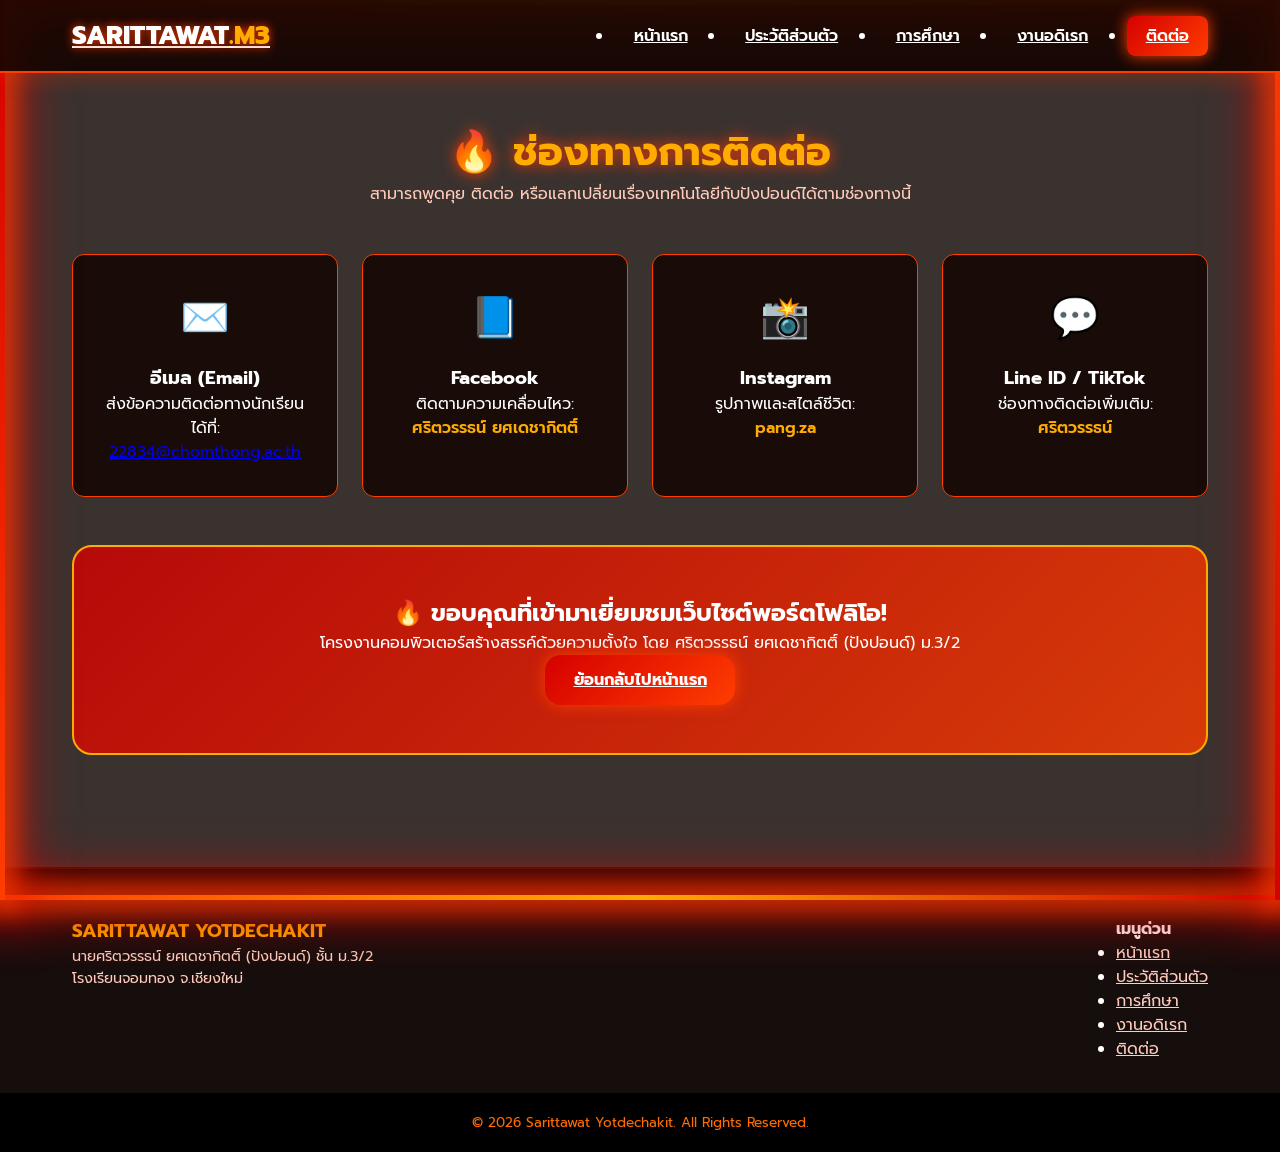
<file: contact.html>
<!DOCTYPE html>
<html lang="th">
<head>
    <meta charset="UTF-8">
    <meta name="viewport" content="width=device-width, initial-scale=1.0">
    <title>ติดต่อ | Sarittawat Yotdechakit</title>
    <link rel="stylesheet" href="style.css">
    <link href="https://fonts.googleapis.com/css2?family=Prompt:wght@300;400;500;600;700;800&display=swap" rel="stylesheet">
</head>
<body>

    <canvas id="fire-canvas"></canvas>
    <div class="wing-effect" id="wing-effect"></div>

    <div class="fiery-border top"></div>
    <div class="fiery-border bottom"></div>
    <div class="fiery-border left"></div>
    <div class="fiery-border right"></div>

    <header class="navbar-header">
        <nav class="navbar">
            <a href="index.html" class="logo">SARITTAWAT<span>.M3</span></a>
            <ul class="nav-links">
                <li><a href="index.html">หน้าแรก</a></li>
                <li><a href="profile.html">ประวัติส่วนตัว</a></li>
                <li><a href="education.html">การศึกษา</a></li>
                <li><a href="hobby.html">งานอดิเรก</a></li>
                <li><a href="contact.html" class="active">ติดต่อ</a></li>
            </ul>
        </nav>
    </header>

    <main class="page-main">
        <div class="page-header">
            <h1 class="page-title">🔥 ช่องทางการติดต่อ</h1>
            <p class="page-subtitle">สามารถพูดคุย ติดต่อ หรือแลกเปลี่ยนเรื่องเทคโนโลยีกับปังปอนด์ได้ตามช่องทางนี้</p>
        </div>

        <section class="contact-section">
            <div class="contact-grid">
                <div class="contact-card">
                    <div class="contact-icon">✉️</div>
                    <h3>อีเมล (Email)</h3>
                    <p>ส่งข้อความติดต่อทางนักเรียนได้ที่:</p>
                    <a href="mailto:22834@chomthong.ac.th" class="contact-link">22834@chomthong.ac.th</a>
                </div>

                <div class="contact-card">
                    <div class="contact-icon">📘</div>
                    <h3>Facebook</h3>
                    <p>ติดตามความเคลื่อนไหว:</p>
                    <span class="contact-detail">ศริตวรรธน์ ยศเดชากิตติ์</span>
                </div>

                <div class="contact-card">
                    <div class="contact-icon">📸</div>
                    <h3>Instagram</h3>
                    <p>รูปภาพและสไตล์ชีวิต:</p>
                    <span class="contact-detail">pang.za</span>
                </div>

                <div class="contact-card">
                    <div class="contact-icon">💬</div>
                    <h3>Line ID / TikTok</h3>
                    <p>ช่องทางติดต่อเพิ่มเติม:</p>
                    <span class="contact-detail">ศริตวรรธน์</span>
                </div>
            </div>

            <div class="cta-box">
                <h2>🔥 ขอบคุณที่เข้ามาเยี่ยมชมเว็บไซต์พอร์ตโฟลิโอ!</h2>
                <p>โครงงานคอมพิวเตอร์สร้างสรรค์ด้วยความตั้งใจ โดย ศริตวรรธน์ ยศเดชากิตติ์ (ปังปอนด์) ม.3/2</p>
                <a href="index.html" class="btn btn-primary cta-trigger">ย้อนกลับไปหน้าแรก</a>
            </div>
        </section>
    </main>

    <footer class="site-footer">
        <div class="footer-container">
            <div class="footer-info">
                <h3>SARITTAWAT YOTDECHAKIT</h3>
                <p>นายศริตวรรธน์ ยศเดชากิตติ์ (ปังปอนด์) ชั้น ม.3/2</p>
                <p>โรงเรียนจอมทอง จ.เชียงใหม่</p>
            </div>
            <div class="footer-links">
                <h4>เมนูด่วน</h4>
                <ul>
                    <li><a href="index.html">หน้าแรก</a></li>
                    <li><a href="profile.html">ประวัติส่วนตัว</a></li>
                    <li><a href="education.html">การศึกษา</a></li>
                    <li><a href="hobby.html">งานอดิเรก</a></li>
                    <li><a href="contact.html">ติดต่อ</a></li>
                </ul>
            </div>
        </div>
        <div class="footer-bottom">
            <p>&copy; 2026 Sarittawat Yotdechakit. All Rights Reserved.</p>
        </div>
    </footer>

    <script src="script.js"></script>
</body>
</html>
</file>
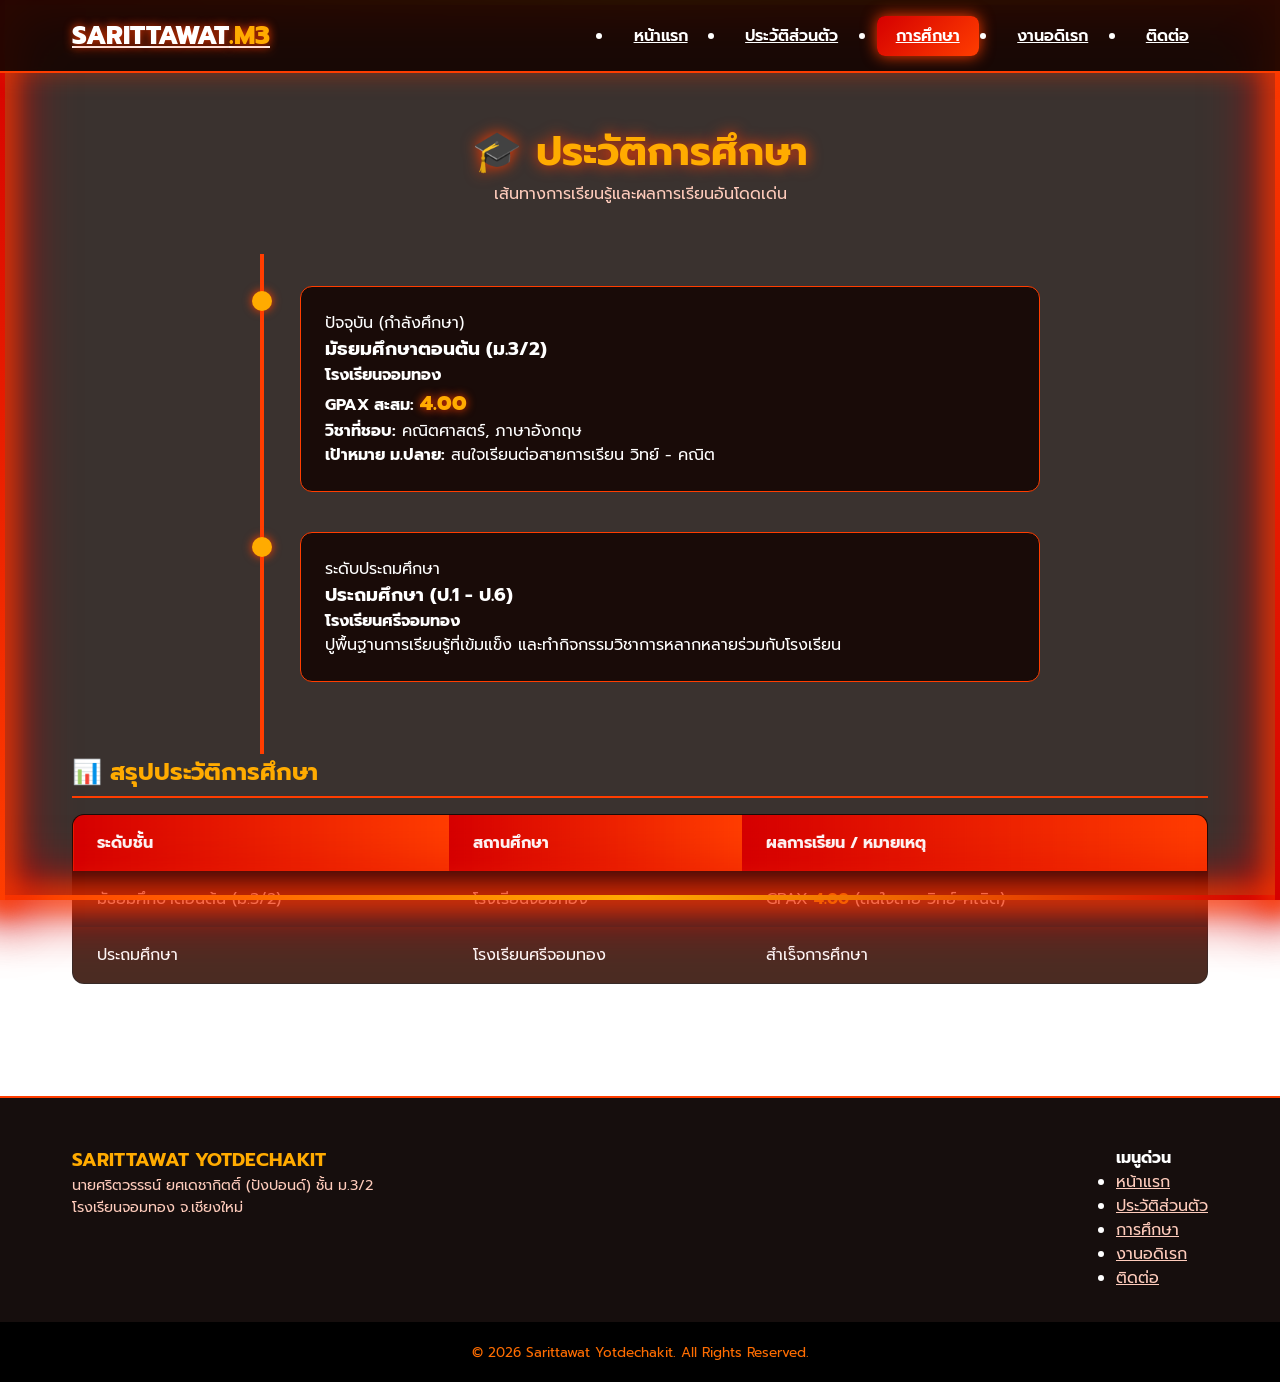
<file: education.html>
<!DOCTYPE html>
<html lang="th">
<head>
    <meta charset="UTF-8">
    <meta name="viewport" content="width=device-width, initial-scale=1.0">
    <title>การศึกษา | Sarittawat Yotdechakit</title>
    <link rel="stylesheet" href="style.css">
    <link href="https://fonts.googleapis.com/css2?family=Prompt:wght@300;400;500;600;700;800&display=swap" rel="stylesheet">
</head>
<body>

    <canvas id="fire-canvas"></canvas>
    <div class="wing-effect" id="wing-effect"></div>

    <div class="fiery-border top"></div>
    <div class="fiery-border bottom"></div>
    <div class="fiery-border left"></div>
    <div class="fiery-border right"></div>

    <header class="navbar-header">
        <nav class="navbar">
            <a href="index.html" class="logo">SARITTAWAT<span>.M3</span></a>
            <ul class="nav-links">
                <li><a href="index.html">หน้าแรก</a></li>
                <li><a href="profile.html">ประวัติส่วนตัว</a></li>
                <li><a href="education.html" class="active">การศึกษา</a></li>
                <li><a href="hobby.html">งานอดิเรก</a></li>
                <li><a href="contact.html">ติดต่อ</a></li>
            </ul>
        </nav>
    </header>

    <main class="page-main">
        <div class="page-header">
            <h1 class="page-title">🎓 ประวัติการศึกษา</h1>
            <p class="page-subtitle">เส้นทางการเรียนรู้และผลการเรียนอันโดดเด่น</p>
        </div>

        <section class="education-section">
            <div class="timeline">
                <div class="timeline-item">
                    <div class="timeline-dot"></div>
                    <div class="timeline-content">
                        <span class="timeline-date">ปัจจุบัน (กำลังศึกษา)</span>
                        <h3>มัธยมศึกษาตอนต้น (ม.3/2)</h3>
                        <h4>โรงเรียนจอมทอง</h4>
                        <p><strong>GPAX สะสม:</strong> <span class="gpax-highlight">4.00</span></p>
                        <p><strong>วิชาที่ชอบ:</strong> คณิตศาสตร์, ภาษาอังกฤษ</p>
                        <p><strong>เป้าหมาย ม.ปลาย:</strong> สนใจเรียนต่อสายการเรียน วิทย์ - คณิต</p>
                    </div>
                </div>

                <div class="timeline-item">
                    <div class="timeline-dot"></div>
                    <div class="timeline-content">
                        <span class="timeline-date">ระดับประถมศึกษา</span>
                        <h3>ประถมศึกษา (ป.1 - ป.6)</h3>
                        <h4>โรงเรียนศรีจอมทอง</h4>
                        <p>ปูพื้นฐานการเรียนรู้ที่เข้มแข็ง และทำกิจกรรมวิชาการหลากหลายร่วมกับโรงเรียน</p>
                    </div>
                </div>
            </div>
        </section>

        <section class="table-section">
            <h2 class="sub-heading text-center">📊 สรุปประวัติการศึกษา</h2>
            <div class="table-container">
                <table class="custom-table">
                    <thead>
                        <tr>
                            <th>ระดับชั้น</th>
                            <th>สถานศึกษา</th>
                            <th>ผลการเรียน / หมายเหตุ</th>
                        </tr>
                    </thead>
                    <tbody>
                        <tr>
                            <td>มัธยมศึกษาตอนต้น (ม.3/2)</td>
                            <td>โรงเรียนจอมทอง</td>
                            <td>GPAX <strong style="color: #FFD700;">4.00</strong> (สนใจสาย วิทย์-คณิต)</td>
                        </tr>
                        <tr>
                            <td>ประถมศึกษา</td>
                            <td>โรงเรียนศรีจอมทอง</td>
                            <td>สำเร็จการศึกษา</td>
                        </tr>
                    </tbody>
                </table>
            </div>
        </section>
    </main>

    <footer class="site-footer">
        <div class="footer-container">
            <div class="footer-info">
                <h3>SARITTAWAT YOTDECHAKIT</h3>
                <p>นายศริตวรรธน์ ยศเดชากิตติ์ (ปังปอนด์) ชั้น ม.3/2</p>
                <p>โรงเรียนจอมทอง จ.เชียงใหม่</p>
            </div>
            <div class="footer-links">
                <h4>เมนูด่วน</h4>
                <ul>
                    <li><a href="index.html">หน้าแรก</a></li>
                    <li><a href="profile.html">ประวัติส่วนตัว</a></li>
                    <li><a href="education.html">การศึกษา</a></li>
                    <li><a href="hobby.html">งานอดิเรก</a></li>
                    <li><a href="contact.html">ติดต่อ</a></li>
                </ul>
            </div>
        </div>
        <div class="footer-bottom">
            <p>&copy; 2026 Sarittawat Yotdechakit. All Rights Reserved.</p>
        </div>
    </footer>

    <script src="script.js"></script>
</body>
</html>
</file>
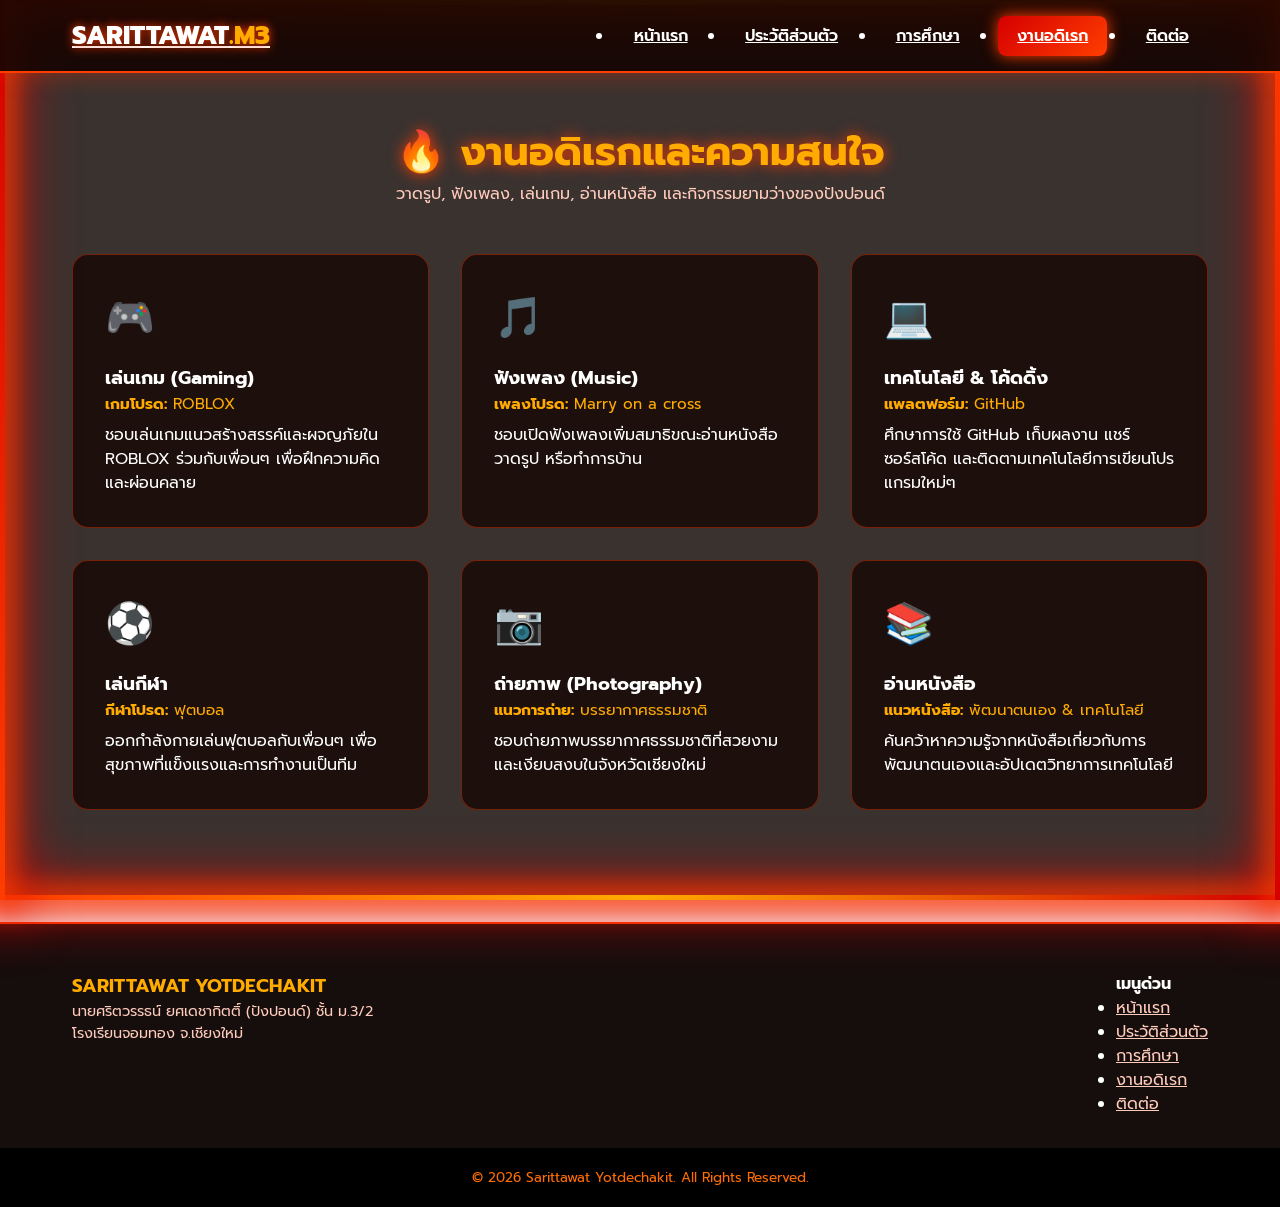
<file: hobby.html>
<!DOCTYPE html>
<html lang="th">
<head>
    <meta charset="UTF-8">
    <meta name="viewport" content="width=device-width, initial-scale=1.0">
    <title>งานอดิเรก | Sarittawat Yotdechakit</title>
    <link rel="stylesheet" href="style.css">
    <link href="https://fonts.googleapis.com/css2?family=Prompt:wght@300;400;500;600;700;800&display=swap" rel="stylesheet">
</head>
<body>

    <canvas id="fire-canvas"></canvas>
    <div class="wing-effect" id="wing-effect"></div>

    <div class="fiery-border top"></div>
    <div class="fiery-border bottom"></div>
    <div class="fiery-border left"></div>
    <div class="fiery-border right"></div>

    <header class="navbar-header">
        <nav class="navbar">
            <a href="index.html" class="logo">SARITTAWAT<span>.M3</span></a>
            <ul class="nav-links">
                <li><a href="index.html">หน้าแรก</a></li>
                <li><a href="profile.html">ประวัติส่วนตัว</a></li>
                <li><a href="education.html">การศึกษา</a></li>
                <li><a href="hobby.html" class="active">งานอดิเรก</a></li>
                <li><a href="contact.html">ติดต่อ</a></li>
            </ul>
        </nav>
    </header>

    <main class="page-main">
        <div class="page-header">
            <h1 class="page-title">🔥 งานอดิเรกและความสนใจ</h1>
            <p class="page-subtitle">วาดรูป, ฟังเพลง, เล่นเกม, อ่านหนังสือ และกิจกรรมยามว่างของปังปอนด์</p>
        </div>

        <section class="hobby-section">
            <div class="grid-3">
                <div class="card hobby-card">
                    <div class="hobby-icon">🎮</div>
                    <h3>เล่นเกม (Gaming)</h3>
                    <p class="hobby-topic"><strong>เกมโปรด:</strong> ROBLOX</p>
                    <p>ชอบเล่นเกมแนวสร้างสรรค์และผจญภัยใน ROBLOX ร่วมกับเพื่อนๆ เพื่อฝึกความคิดและผ่อนคลาย</p>
                </div>

                <div class="card hobby-card">
                    <div class="hobby-icon">🎵</div>
                    <h3>ฟังเพลง (Music)</h3>
                    <p class="hobby-topic"><strong>เพลงโปรด:</strong> Marry on a cross</p>
                    <p>ชอบเปิดฟังเพลงเพิ่มสมาธิขณะอ่านหนังสือ วาดรูป หรือทำการบ้าน</p>
                </div>

                <div class="card hobby-card">
                    <div class="hobby-icon">💻</div>
                    <h3>เทคโนโลยี & โค้ดดิ้ง</h3>
                    <p class="hobby-topic"><strong>แพลตฟอร์ม:</strong> GitHub</p>
                    <p>ศึกษาการใช้ GitHub เก็บผลงาน แชร์ซอร์สโค้ด และติดตามเทคโนโลยีการเขียนโปรแกรมใหม่ๆ</p>
                </div>

                <div class="card hobby-card">
                    <div class="hobby-icon">⚽</div>
                    <h3>เล่นกีฬา</h3>
                    <p class="hobby-topic"><strong>กีฬาโปรด:</strong> ฟุตบอล</p>
                    <p>ออกกำลังกายเล่นฟุตบอลกับเพื่อนๆ เพื่อสุขภาพที่แข็งแรงและการทำงานเป็นทีม</p>
                </div>

                <div class="card hobby-card">
                    <div class="hobby-icon">📷</div>
                    <h3>ถ่ายภาพ (Photography)</h3>
                    <p class="hobby-topic"><strong>แนวการถ่าย:</strong> บรรยากาศธรรมชาติ</p>
                    <p>ชอบถ่ายภาพบรรยากาศธรรมชาติที่สวยงามและเงียบสงบในจังหวัดเชียงใหม่</p>
                </div>

                <div class="card hobby-card">
                    <div class="hobby-icon">📚</div>
                    <h3>อ่านหนังสือ</h3>
                    <p class="hobby-topic"><strong>แนวหนังสือ:</strong> พัฒนาตนเอง & เทคโนโลยี</p>
                    <p>ค้นคว้าหาความรู้จากหนังสือเกี่ยวกับการพัฒนาตนเองและอัปเดตวิทยาการเทคโนโลยี</p>
                </div>
            </div>
        </section>
    </main>

    <footer class="site-footer">
        <div class="footer-container">
            <div class="footer-info">
                <h3>SARITTAWAT YOTDECHAKIT</h3>
                <p>นายศริตวรรธน์ ยศเดชากิตติ์ (ปังปอนด์) ชั้น ม.3/2</p>
                <p>โรงเรียนจอมทอง จ.เชียงใหม่</p>
            </div>
            <div class="footer-links">
                <h4>เมนูด่วน</h4>
                <ul>
                    <li><a href="index.html">หน้าแรก</a></li>
                    <li><a href="profile.html">ประวัติส่วนตัว</a></li>
                    <li><a href="education.html">การศึกษา</a></li>
                    <li><a href="hobby.html">งานอดิเรก</a></li>
                    <li><a href="contact.html">ติดต่อ</a></li>
                </ul>
            </div>
        </div>
        <div class="footer-bottom">
            <p>&copy; 2026 Sarittawat Yotdechakit. All Rights Reserved.</p>
        </div>
    </footer>

    <script src="script.js"></script>
</body>
</html>
</file>
<file: style.css>
/* ==========================================================================
   Fiery Orange-Red Theme Setup & Custom Cursor
   ========================================================================== */
:root {
    --fire-dark: #800000;
    --fire-red: #D50000;
    --fire-orange: #FF3D00;
    --fire-amber: #FF6D00;
    --fire-gold: #FFAB00;
    --bg-overlay: rgba(15, 5, 2, 0.82);
    --text-white: #FFFFFF;
    --text-muted: #FFCCBC;
    --shadow-fire: 0 0 20px rgba(255, 61, 0, 0.6);
    --radius-md: 16px;
    --transition: all 0.3s cubic-bezier(0.4, 0, 0.2, 1);
}

/* Custom Feather Cursor with Fire Glow */
* {
    margin: 0;
    padding: 0;
    box-sizing: border-box;
    cursor: url('data:image/svg+xml;utf8,<svg xmlns="http://www.w3.org/2000/svg" width="32" height="32" viewBox="0 0 24 24"><path fill="%23FF3D00" stroke="%23FFD700" stroke-width="1" d="M21.5 2.5C18 2 12 5 8 9c-3 3-5 7-6 11 3-1 6-3 8-5 4-4 7-10 6.5-12.5z"/><path fill="%23FFD700" d="M12 12l-4 4m6-8l-5 5"/></svg>'), auto !important;
}

body {
    font-family: 'Prompt', sans-serif;
    color: var(--text-white);
    background: url('https://images.wallpapersden.com/image/download/rodan-godzilla-king-of-the-monsters-movie_a2lraWqUmZqaraWkpJRsa21lrWloZ2U.jpg') no-repeat center center fixed;
    background-size: cover;
    position: relative;
    overflow-x: hidden;
    min-height: 100vh;
}

body::before {
    content: '';
    position: fixed;
    top: 0; left: 0; right: 0; bottom: 0;
    background: var(--bg-overlay);
    z-index: 0;
}

/* Canvas & Screen Overlays */
#fire-canvas {
    position: fixed;
    top: 0; left: 0;
    width: 100vw; height: 100vh;
    pointer-events: none;
    z-index: 9999;
}

/* Fiery Screen Borders Effects */
.fiery-border {
    position: fixed;
    z-index: 999;
    pointer-events: none;
    box-shadow: 0 0 25px 10px rgba(255, 61, 0, 0.8), 0 0 50px 20px rgba(213, 0, 0, 0.6);
    animation: firePulse 1.5s ease-in-out infinite alternate;
}
.fiery-border.top { top: 0; left: 0; width: 100%; height: 5px; background: linear-gradient(90deg, var(--fire-red), var(--fire-gold), var(--fire-orange)); }
.fiery-border.bottom { bottom: 0; left: 0; width: 100%; height: 5px; background: linear-gradient(90deg, var(--fire-orange), var(--fire-gold), var(--fire-red)); }
.fiery-border.left { top: 0; left: 0; width: 5px; height: 100%; background: linear-gradient(180deg, var(--fire-red), var(--fire-orange)); }
.fiery-border.right { top: 0; right: 0; width: 5px; height: 100%; background: linear-gradient(180deg, var(--fire-orange), var(--fire-red)); }

@keyframes firePulse {
    0% { opacity: 0.6; filter: drop-shadow(0 0 10px #FF3D00); }
    100% { opacity: 1; filter: drop-shadow(0 0 25px #FFAB00); }
}

/* Wing Flapping Animation Element */
.wing-effect {
    position: fixed;
    width: 250px;
    height: 250px;
    pointer-events: none;
    z-index: 9998;
    display: none;
    transform: translate(-50%, -50%);
    background: url('data:image/svg+xml;utf8,<svg xmlns="http://www.w3.org/2000/svg" viewBox="0 0 100 100"><path fill="%23FF3D00" opacity="0.8" d="M10,50 Q30,10 50,50 Q70,10 90,50 Q60,90 50,60 Q40,90 10,50 Z"/><path fill="%23FFD700" d="M20,50 Q35,20 50,50 Q65,20 80,50 Q55,75 50,55 Q45,75 20,50 Z"/></svg>') no-repeat center;
    background-size: contain;
    animation: wingFlap 0.4s ease-in-out infinite alternate;
}

@keyframes wingFlap {
    0% { transform: translate(-50%, -50%) scale(0.8) rotate(-10deg); }
    100% { transform: translate(-50%, -50%) scale(1.3) rotate(10deg); }
}

/* ==========================================================================
   Header & Navigation
   ========================================================================== */
.navbar-header {
    position: sticky;
    top: 0;
    z-index: 1000;
    background: rgba(20, 5, 2, 0.9);
    backdrop-filter: blur(12px);
    border-bottom: 2px solid var(--fire-orange);
    box-shadow: 0 4px 20px rgba(255, 61, 0, 0.3);
}

.navbar {
    max-width: 1200px;
    margin: 0 auto;
    display: flex;
    justify-content: space-between;
    align-items: center;
    padding: 1rem 2rem;
}

.logo {
    font-size: 1.6rem;
    font-weight: 800;
    color: var(--text-white);
    text-shadow: 0 0 10px var(--fire-orange);
}
.logo span { color: var(--fire-gold); }

.nav-links { display: flex; gap: 1.2rem; }
.nav-links a {
    font-weight: 600;
    color: var(--text-white);
    padding: 0.5rem 1.2rem;
    border-radius: 8px;
    transition: var(--transition);
}
.nav-links a:hover, .nav-links a.active {
    background: linear-gradient(135deg, var(--fire-red), var(--fire-orange));
    box-shadow: 0 0 15px var(--fire-orange);
}

/* ==========================================================================
   Main Content Layout & Hero Section
   ========================================================================== */
main { position: relative; z-index: 1; }
.page-main { max-width: 1200px; margin: 0 auto; padding: 3rem 2rem; }

.hero-section {
    padding: 5rem 2rem;
    background: radial-gradient(circle at center, rgba(255,61,0,0.2) 0%, rgba(0,0,0,0.5) 100%);
}
.hero-container {
    max-width: 1200px;
    margin: 0 auto;
    display: grid;
    grid-template-columns: 1fr 1fr;
    gap: 3rem;
    align-items: center;
}

.badge {
    display: inline-block;
    padding: 0.4rem 1rem;
    background: rgba(255,61,0,0.2);
    border: 1px solid var(--fire-orange);
    color: var(--fire-gold);
    border-radius: 50px;
    font-size: 0.9rem;
    margin-bottom: 1rem;
}

.hero-title {
    font-size: 2.8rem;
    line-height: 1.2;
    color: var(--text-white);
}
.hero-title .highlight {
    background: linear-gradient(90deg, var(--fire-gold), var(--fire-orange));
    -webkit-background-clip: text;
    -webkit-text-fill-color: transparent;
    text-shadow: 0 0 20px rgba(255,61,0,0.5);
}

.hero-nickname { font-size: 1.2rem; color: var(--fire-amber); font-weight: 600; margin-bottom: 0.5rem; }
.hero-subtitle { font-size: 1.1rem; color: var(--text-muted); margin-bottom: 1rem; }

.quote-box {
    background: rgba(255, 61, 0, 0.15);
    border-left: 4px solid var(--fire-gold);
    padding: 0.8rem 1.2rem;
    margin-bottom: 1.8rem;
    border-radius: 0 8px 8px 0;
    font-style: italic;
    color: var(--fire-gold);
}

.hero-buttons { display: flex; gap: 1rem; }

.btn {
    padding: 0.8rem 1.8rem;
    border-radius: var(--radius-md);
    font-weight: 700;
    transition: var(--transition);
    display: inline-block;
    border: none;
}
.btn-primary {
    background: linear-gradient(135deg, var(--fire-red), var(--fire-orange));
    color: var(--text-white);
    box-shadow: 0 0 15px var(--fire-orange);
}
.btn-primary:hover {
    transform: translateY(-3px) scale(1.05);
    box-shadow: 0 0 30px var(--fire-gold);
}
.btn-secondary {
    background: rgba(0,0,0,0.6);
    color: var(--fire-gold);
    border: 1px solid var(--fire-orange);
}
.btn-secondary:hover {
    background: var(--fire-orange);
    color: #000;
}

.hero-image-wrapper { position: relative; text-align: center; }
.profile-bg-circle {
    position: absolute; top: 50%; left: 50%;
    transform: translate(-50%, -50%);
    width: 320px; height: 320px;
    background: radial-gradient(circle, var(--fire-orange), transparent);
    border-radius: 50%;
    filter: blur(30px);
    opacity: 0.8;
}
.hero-profile-img {
    position: relative; z-index: 2;
    width: 300px; height: 300px;
    object-fit: cover;
    border-radius: 50%;
    border: 4px solid var(--fire-gold);
    box-shadow: 0 0 30px var(--fire-red);
}

.floating-tag {
    position: absolute; z-index: 3;
    background: rgba(0,0,0,0.85);
    border: 1px solid var(--fire-orange);
    color: var(--fire-gold);
    padding: 0.5rem 1rem;
    border-radius: 12px;
    font-size: 0.85rem;
    font-weight: 600;
}
.tag-1 { top: 5%; left: 0; }
.tag-2 { bottom: 5%; right: 0; }

/* ==========================================================================
   Cards, Grid & Specific Components
   ========================================================================== */
.page-header { text-align: center; margin-bottom: 3rem; }
.page-title { font-size: 2.5rem; color: var(--fire-gold); text-shadow: 0 0 15px var(--fire-orange); }
.page-subtitle { color: var(--text-muted); }

.grid-3 {
    display: grid;
    grid-template-columns: repeat(auto-fit, minmax(300px, 1fr));
    gap: 2rem;
}

.card {
    background: rgba(20, 5, 2, 0.75);
    border: 1px solid rgba(255, 61, 0, 0.4);
    border-radius: var(--radius-md);
    padding: 2rem;
    transition: var(--transition);
    backdrop-filter: blur(8px);
}
.card:hover {
    transform: translateY(-8px);
    border-color: var(--fire-gold);
    box-shadow: 0 0 25px rgba(255, 61, 0, 0.6);
}

.card-icon, .hobby-icon, .contact-icon { font-size: 2.5rem; margin-bottom: 1rem; }
.card-link { color: var(--fire-gold); display: inline-block; margin-top: 1rem; font-weight: 600; }

.profile-container {
    display: grid;
    grid-template-columns: 320px 1fr;
    gap: 2.5rem;
    background: rgba(20, 5, 2, 0.85);
    padding: 2.5rem;
    border-radius: var(--radius-md);
    border: 1px solid var(--fire-orange);
}
.profile-full-img { width: 100%; border-radius: 12px; border: 3px solid var(--fire-orange); }
.profile-quick-tag { text-align: center; margin-top: 1rem; color: var(--fire-gold); }

.info-grid { display: grid; grid-template-columns: 1fr 1fr; gap: 1rem; margin: 1.5rem 0; }
.info-box { background: rgba(255,61,0,0.1); padding: 0.8rem; border-radius: 8px; border-left: 3px solid var(--fire-orange); }
.info-label { color: var(--fire-amber); font-size: 0.85rem; font-weight: 600; display: block; }
.info-value { color: var(--text-white); font-size: 1rem; }

.sub-heading { color: var(--fire-gold); margin-bottom: 1rem; border-bottom: 2px solid var(--fire-orange); padding-bottom: 0.4rem; }
.quote-display { font-size: 1.3rem; font-style: italic; color: var(--fire-gold); background: rgba(0,0,0,0.5); padding: 1rem; border-radius: 8px; text-align: center; }

/* Timeline */
.timeline { max-width: 800px; margin: 0 auto; position: relative; padding: 2rem 0; }
.timeline::before { content: ''; position: absolute; left: 20px; top: 0; width: 4px; height: 100%; background: var(--fire-orange); }
.timeline-item { position: relative; padding-left: 60px; margin-bottom: 2.5rem; }
.timeline-dot { position: absolute; left: 12px; top: 5px; width: 20px; height: 20px; background: var(--fire-gold); border-radius: 50%; box-shadow: 0 0 10px var(--fire-orange); }
.timeline-content { background: rgba(20,5,2,0.85); padding: 1.5rem; border-radius: 12px; border: 1px solid var(--fire-orange); }
.gpax-highlight { font-size: 1.3rem; color: var(--fire-gold); font-weight: 800; text-shadow: 0 0 10px var(--fire-orange); }

/* Table */
.custom-table { width: 100%; border-collapse: collapse; background: rgba(20,5,2,0.85); border-radius: 12px; overflow: hidden; border: 1px solid var(--fire-orange); }
.custom-table th, .custom-table td { padding: 1rem 1.5rem; text-align: left; }
.custom-table th { background: linear-gradient(90deg, var(--fire-red), var(--fire-orange)); color: #FFF; }
.custom-table tr:nth-child(even) { background: rgba(255,61,0,0.1); }

/* Hobby & Contact Specifics */
.hobby-topic { color: var(--fire-gold); font-size: 0.95rem; margin-bottom: 0.5rem; }
.contact-grid { display: grid; grid-template-columns: repeat(auto-fit, minmax(250px, 1fr)); gap: 1.5rem; margin-bottom: 3rem; }
.contact-card { background: rgba(20,5,2,0.85); padding: 2rem; border-radius: 12px; border: 1px solid var(--fire-orange); text-align: center; }
.contact-detail { color: var(--fire-gold); font-weight: 600; }
.cta-box { text-align: center; background: linear-gradient(135deg, rgba(213,0,0,0.8), rgba(255,61,0,0.8)); padding: 3rem; border-radius: 20px; border: 2px solid var(--fire-gold); }

/* Footer */
.site-footer { background: rgba(10, 2, 1, 0.95); border-top: 2px solid var(--fire-orange); padding-top: 3rem; margin-top: 4rem; }
.footer-container { max-width: 1200px; margin: 0 auto; padding: 0 2rem 2rem; display: flex; justify-content: space-between; flex-wrap: wrap; gap: 2rem; }
.footer-info h3 { color: var(--fire-gold); }
.footer-info p { color: var(--text-muted); font-size: 0.9rem; }
.footer-links a { color: var(--text-muted); }
.footer-links a:hover { color: var(--fire-gold); }
.footer-bottom { text-align: center; padding: 1.2rem; background: #000; color: var(--fire-amber); font-size: 0.85rem; }

/* Responsive */
@media (max-width: 992px) {
    .hero-container, .profile-container { grid-template-columns: 1fr; }
    .hero-title { font-size: 2.2rem; }
}
@media (max-width: 768px) {
    .navbar { flex-direction: column; gap: 1rem; }
    .nav-links { flex-wrap: wrap; justify-content: center; }
    .info-grid { grid-template-columns: 1fr; }
}
</file>
